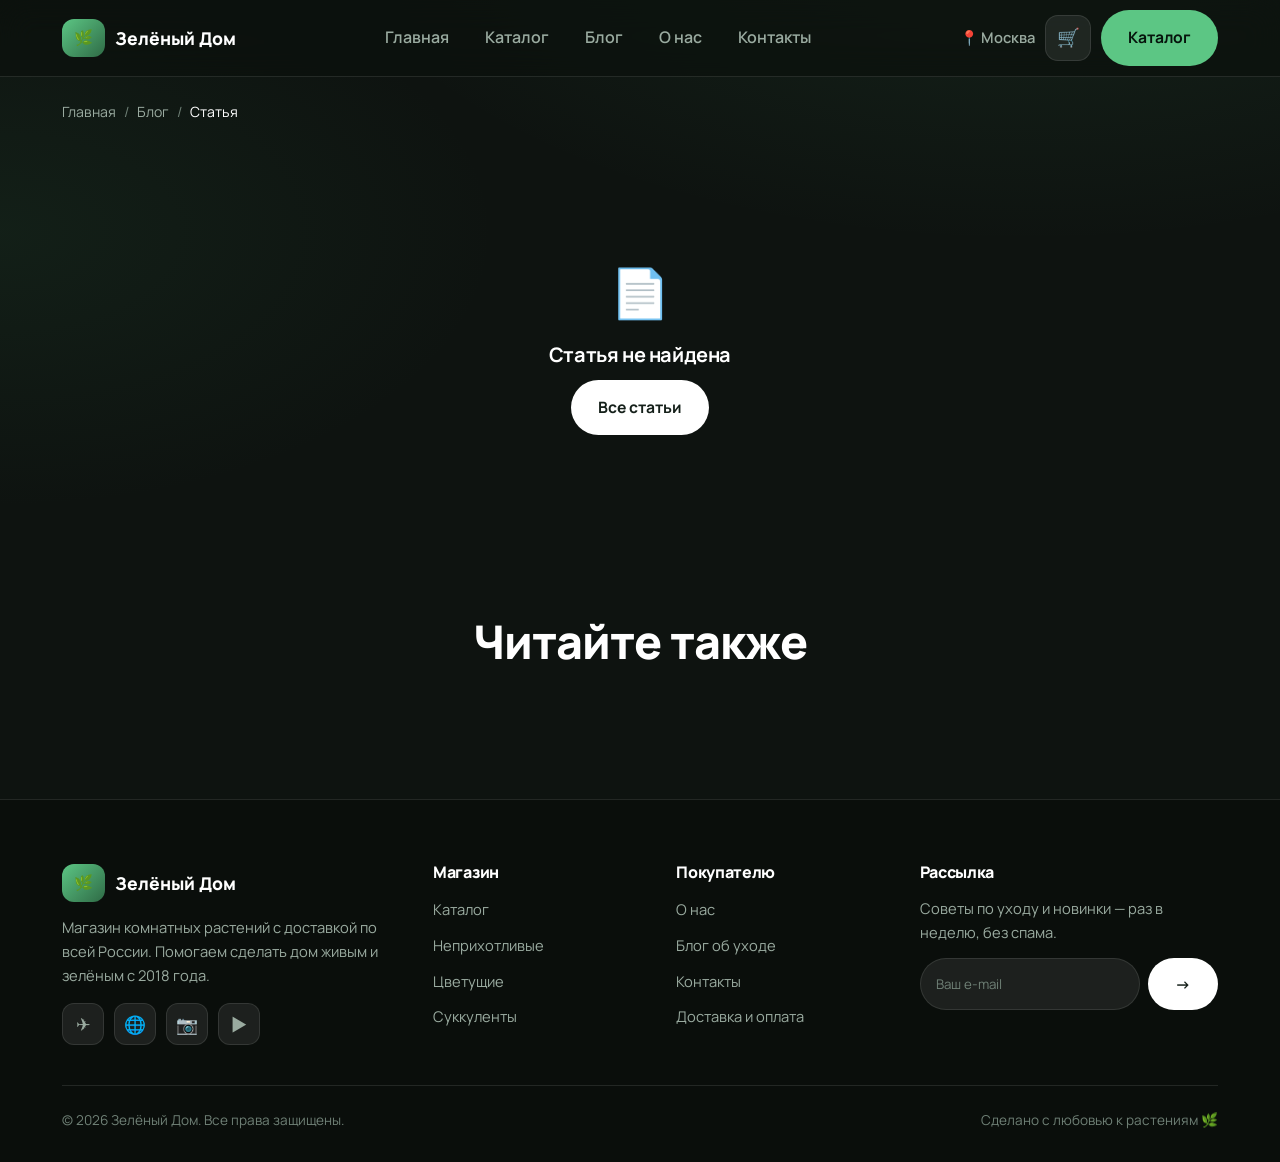
<file: article.html>
<!DOCTYPE html>
<html lang="ru">
<head>
  <meta charset="UTF-8">
  <meta name="viewport" content="width=device-width, initial-scale=1.0">
  <title>Статья — Зелёный Дом</title>
  <link rel="preconnect" href="https://fonts.googleapis.com">
  <link href="https://fonts.googleapis.com/css2?family=Manrope:wght@400;500;600;700;800&family=Inter:wght@400;500;600;700;800&display=swap" rel="stylesheet">
  <link rel="stylesheet" href="assets/css/style.css">
</head>
<body>
  <div id="site-header"></div>

  <div class="container">
    <nav class="breadcrumbs"><a href="index.html">Главная</a> / <a href="blog.html">Блог</a> / <span id="crumb">Статья</span></nav>
  </div>

  <section class="section section--tight">
    <div class="container">
      <div id="postMount" class="post"></div>
    </div>
  </section>

  <section class="section section--tight">
    <div class="container">
      <div class="section-head" style="margin-bottom:28px;"><h2>Читайте также</h2></div>
      <div class="grid" id="moreGrid" style="grid-template-columns:repeat(3,1fr);"></div>
    </div>
  </section>

  <div id="site-footer"></div>

  <script src="assets/js/data.js"></script>
  <script src="assets/js/app.js"></script>
  <script>
    const a = getArticle(qs("id"));
    const mount = document.getElementById("postMount");

    if (!a) {
      mount.innerHTML = `<div class="notice"><div class="notice__emoji">📄</div>
        <h3>Статья не найдена</h3><a href="blog.html" class="btn btn--primary" style="margin-top:14px;">Все статьи</a></div>`;
    } else {
      document.title = `${a.title} — Зелёный Дом`;
      document.getElementById("crumb").textContent = a.title;
      mount.innerHTML = `
        <span class="article-card__tag">${a.tag}</span>
        <h1 style="margin:14px 0 10px;">${a.title}</h1>
        <div class="post__meta"><span>🗓 ${a.date}</span> · <span>⏱ 3 мин чтения</span></div>
        <div class="post__cover">${imgTag(a.cover, a.title)}</div>
        ${a.body.map(p => `<p>${p}</p>`).join("")}
        <div class="cta-band" style="margin-top:36px;">
          <h2>Готовы завести растение?</h2>
          <p>Загляните в каталог — мы подскажем, что подойдёт именно вам.</p>
          <a href="catalog.html" class="btn btn--light btn--lg">В каталог</a>
        </div>`;

      const more = ARTICLES.filter(x => x.id !== a.id);
      document.getElementById("moreGrid").innerHTML = more.map(x => `
        <a href="article.html?id=${x.id}" class="article-card">
          <div class="article-card__media">${imgTag(x.cover, x.title)}</div>
          <div class="article-card__body">
            <span class="article-card__tag">${x.tag}</span>
            <h3>${x.title}</h3>
            <p>${x.excerpt}</p>
            <span class="article-card__more">Читать →</span>
          </div>
        </a>`).join("");
    }
  </script>
</body>
</html>
</file>
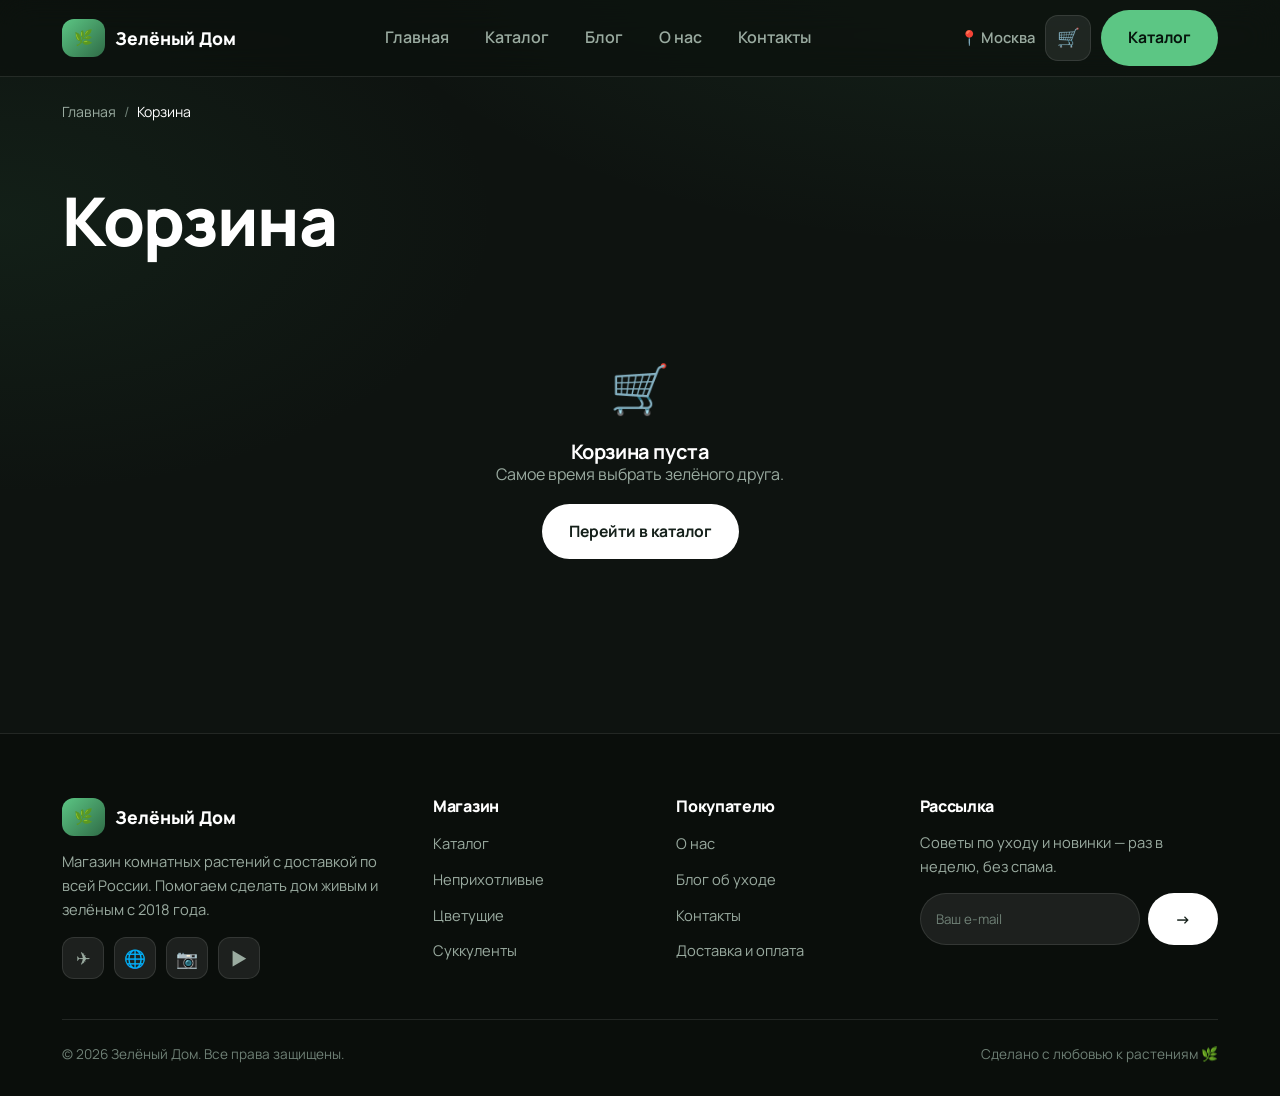
<file: cart.html>
<!DOCTYPE html>
<html lang="ru">
<head>
  <meta charset="UTF-8">
  <meta name="viewport" content="width=device-width, initial-scale=1.0">
  <title>Корзина — Зелёный Дом</title>
  <link rel="preconnect" href="https://fonts.googleapis.com">
  <link href="https://fonts.googleapis.com/css2?family=Manrope:wght@400;500;600;700;800&family=Inter:wght@400;500;600;700;800&display=swap" rel="stylesheet">
  <link rel="stylesheet" href="assets/css/style.css">
</head>
<body>
  <div id="site-header"></div>

  <div class="container">
    <nav class="breadcrumbs">
      <a href="index.html">Главная</a> / <span>Корзина</span>
    </nav>
  </div>

  <section class="section section--tight">
    <div class="container">
      <h1 style="margin-bottom:24px;">Корзина</h1>
      <div id="cartMount"></div>
    </div>
  </section>

  <div id="site-footer"></div>

  <script src="assets/js/data.js"></script>
  <script src="assets/js/app.js"></script>
  <script>
    const FREE_DELIVERY = 3000;
    const DELIVERY_COST = 350;

    function render() {
      const items = cartItems();
      const mount = document.getElementById("cartMount");

      if (items.length === 0) {
        mount.innerHTML = `<div class="notice">
          <div class="notice__emoji">🛒</div>
          <h3>Корзина пуста</h3>
          <p>Самое время выбрать зелёного друга.</p>
          <a href="catalog.html" class="btn btn--primary" style="margin-top:16px;">Перейти в каталог</a>
        </div>`;
        return;
      }

      const subtotal = cartSubtotal();
      const delivery = subtotal >= FREE_DELIVERY ? 0 : DELIVERY_COST;
      const total = subtotal + delivery;

      const rows = items.map(it => `
        <div class="cart-item" data-id="${it.id}">
          <a href="product.html?id=${it.id}"><div class="cart-item__img" style="position:relative;overflow:hidden;border-radius:12px;">${imgTag(it.img, it.name, "cart-item__img")}</div></a>
          <div>
            <div class="cart-item__name"><a href="product.html?id=${it.id}">${it.name}</a></div>
            <div class="cart-item__latin">${it.latin}</div>
            <div class="cart-item__controls">
              <div class="qty qty--sm">
                <button type="button" data-act="minus">−</button>
                <input type="text" value="${it.qty}" readonly>
                <button type="button" data-act="plus">+</button>
              </div>
              <button class="cart-item__remove" data-act="remove">✕ Удалить</button>
            </div>
          </div>
          <div class="cart-item__price">${formatPrice(it.price * it.qty)}</div>
        </div>
      `).join("");

      const deliveryNote = delivery === 0
        ? `<span style="color:var(--green-600);">Бесплатно 🎉</span>`
        : formatPrice(delivery);
      const progress = subtotal < FREE_DELIVERY
        ? `<p style="background:var(--green-50);padding:12px 14px;border-radius:10px;font-size:.88rem;color:var(--green-700);margin-bottom:14px;">
            Добавьте товаров ещё на <b>${formatPrice(FREE_DELIVERY - subtotal)}</b> — и доставка станет бесплатной 🚚</p>`
        : "";

      mount.innerHTML = `
        <div class="cart-layout">
          <div>${rows}
            <a href="catalog.html" class="btn btn--ghost" style="margin-top:8px;">← Продолжить покупки</a>
          </div>
          <aside class="summary">
            <h3>Ваш заказ</h3>
            ${progress}
            <div class="summary__row"><span>Товары (${cartCount()} шт.)</span><span>${formatPrice(subtotal)}</span></div>
            <div class="summary__row"><span>Доставка</span><span>${deliveryNote}</span></div>
            <div class="promo">
              <input type="text" placeholder="Промокод" id="promo">
              <button class="btn btn--ghost" onclick="toast('Промокод не найден 😔')">OK</button>
            </div>
            <div class="summary__row summary__row--total"><span>Итого</span><span>${formatPrice(total)}</span></div>
            <a href="checkout.html" class="btn btn--primary btn--block btn--lg" style="margin-top:16px;">Оформить заказ</a>
          </aside>
        </div>`;

      mount.querySelectorAll(".cart-item").forEach(row => {
        const id = row.dataset.id;
        const cur = getCart()[id];
        row.querySelector('[data-act="plus"]').onclick = () => { setQty(id, cur + 1); render(); };
        row.querySelector('[data-act="minus"]').onclick = () => { setQty(id, cur - 1); render(); };
        row.querySelector('[data-act="remove"]').onclick = () => { removeFromCart(id); render(); };
      });
    }
    render();
  </script>
</body>
</html>
</file>
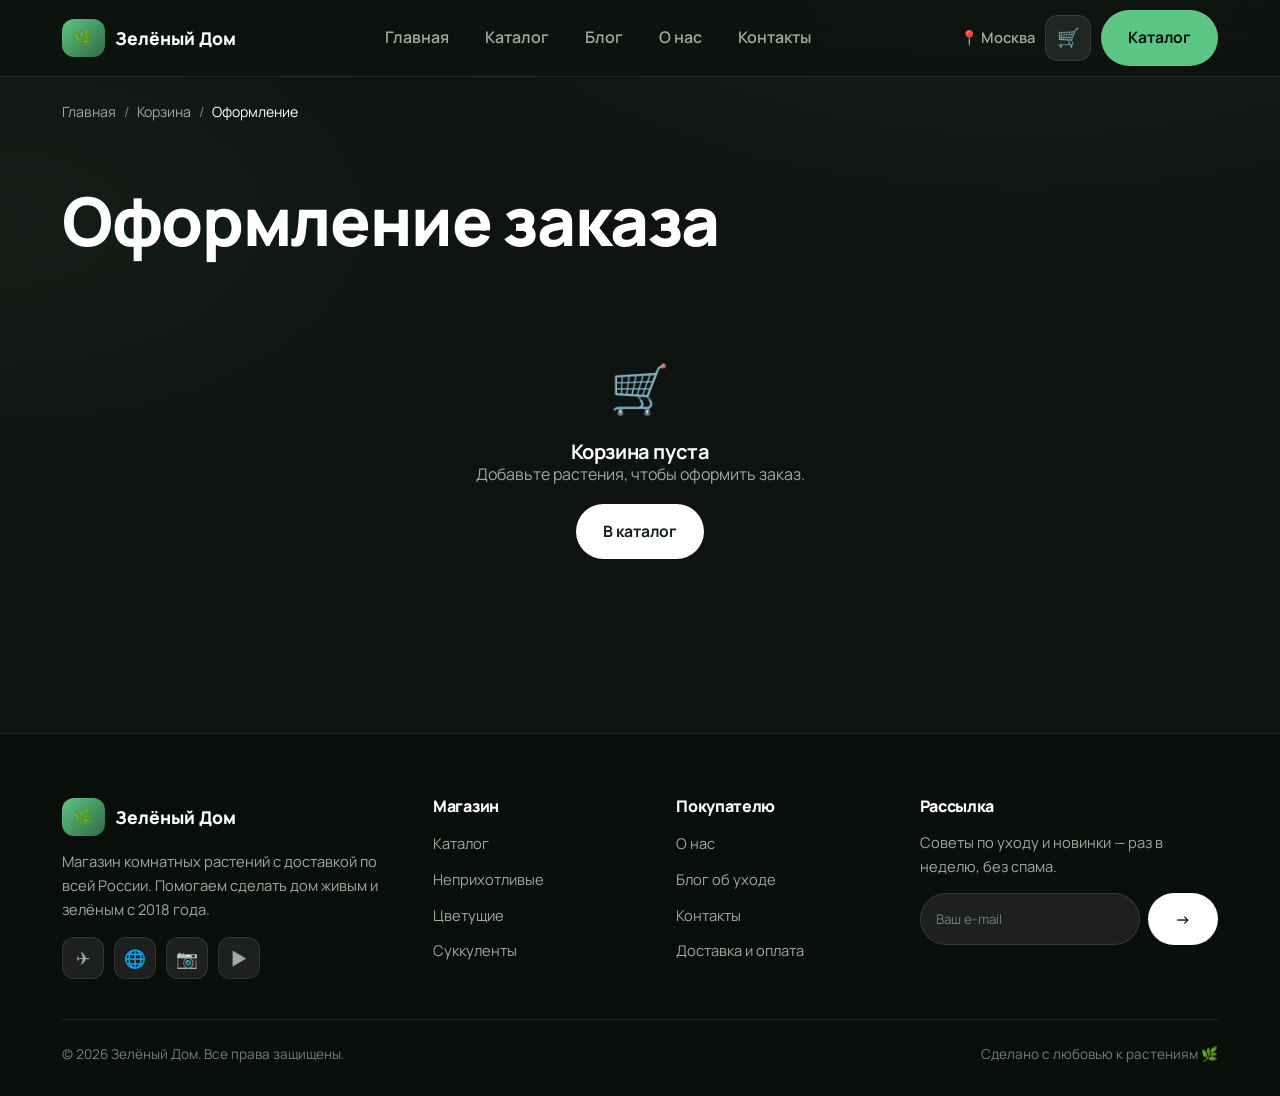
<file: checkout.html>
<!DOCTYPE html>
<html lang="ru">
<head>
  <meta charset="UTF-8">
  <meta name="viewport" content="width=device-width, initial-scale=1.0">
  <title>Оформление заказа — Зелёный Дом</title>
  <link rel="preconnect" href="https://fonts.googleapis.com">
  <link href="https://fonts.googleapis.com/css2?family=Manrope:wght@400;500;600;700;800&family=Inter:wght@400;500;600;700;800&display=swap" rel="stylesheet">
  <link rel="stylesheet" href="assets/css/style.css">
</head>
<body>
  <div id="site-header"></div>

  <div class="container">
    <nav class="breadcrumbs">
      <a href="index.html">Главная</a> / <a href="cart.html">Корзина</a> / <span>Оформление</span>
    </nav>
  </div>

  <section class="section section--tight">
    <div class="container">
      <h1 style="margin-bottom:24px;">Оформление заказа</h1>
      <div id="checkoutMount"></div>
    </div>
  </section>

  <div id="site-footer"></div>

  <script src="assets/js/data.js"></script>
  <script src="assets/js/app.js"></script>
  <script>
    const FREE_DELIVERY = 3000;
    const DELIVERY_COST = 350;

    const items = cartItems();
    const mount = document.getElementById("checkoutMount");

    if (items.length === 0) {
      mount.innerHTML = `<div class="notice"><div class="notice__emoji">🛒</div>
        <h3>Корзина пуста</h3><p>Добавьте растения, чтобы оформить заказ.</p>
        <a href="catalog.html" class="btn btn--primary" style="margin-top:16px;">В каталог</a></div>`;
    } else {
      const subtotal = cartSubtotal();
      const delivery = subtotal >= FREE_DELIVERY ? 0 : DELIVERY_COST;
      const total = subtotal + delivery;

      mount.innerHTML = `
      <form class="cart-layout" id="orderForm" novalidate>
        <div>
          <h3 style="margin-bottom:16px;">1. Контактные данные</h3>
          <div class="form-row">
            <div class="field">
              <label>Имя и фамилия *</label>
              <input type="text" name="name" placeholder="Анна Иванова">
              <div class="field__err">Укажите имя</div>
            </div>
            <div class="field">
              <label>Телефон *</label>
              <input type="tel" name="phone" placeholder="+7 900 000-00-00">
              <div class="field__err">Укажите корректный телефон</div>
            </div>
          </div>
          <div class="field">
            <label>E-mail *</label>
            <input type="email" name="email" placeholder="anna@example.com">
            <div class="field__err">Укажите корректный e-mail</div>
          </div>

          <h3 style="margin:26px 0 16px;">2. Доставка</h3>
          <label class="radio-card">
            <input type="radio" name="delivery" value="courier" checked>
            <div><b>Курьером по городу</b><span>Завтра, с 10:00 до 22:00 · ${formatPrice(DELIVERY_COST)} (бесплатно от ${formatPrice(FREE_DELIVERY)})</span></div>
          </label>
          <label class="radio-card">
            <input type="radio" name="delivery" value="pickup">
            <div><b>Самовывоз из оранжереи</b><span>ул. Цветочная, 12 · сегодня · бесплатно</span></div>
          </label>
          <label class="radio-card">
            <input type="radio" name="delivery" value="post">
            <div><b>Почтой по России</b><span>3–7 дней · рассчитывается по тарифу</span></div>
          </label>

          <div class="field" id="addressField">
            <label>Адрес доставки *</label>
            <input type="text" name="address" placeholder="Город, улица, дом, квартира">
            <div class="field__err">Укажите адрес доставки</div>
          </div>

          <h3 style="margin:26px 0 16px;">3. Оплата</h3>
          <label class="radio-card">
            <input type="radio" name="pay" value="card" checked>
            <div><b>Картой онлайн</b><span>Безопасная оплата при оформлении</span></div>
          </label>
          <label class="radio-card">
            <input type="radio" name="pay" value="cash">
            <div><b>При получении</b><span>Наличными или картой курьеру</span></div>
          </label>

          <div class="field" style="margin-top:20px;">
            <label>Комментарий к заказу</label>
            <textarea name="comment" placeholder="Например: позвонить за час до доставки"></textarea>
          </div>
        </div>

        <aside class="summary">
          <h3>Ваш заказ</h3>
          <div style="max-height:230px; overflow:auto; margin-bottom:12px;">
            ${items.map(it => `<div class="summary__row"><span>${it.name} × ${it.qty}</span><span>${formatPrice(it.price * it.qty)}</span></div>`).join("")}
          </div>
          <div class="summary__row"><span>Доставка</span><span>${delivery === 0 ? "Бесплатно" : formatPrice(delivery)}</span></div>
          <div class="summary__row summary__row--total"><span>Итого</span><span>${formatPrice(total)}</span></div>
          <button type="submit" class="btn btn--primary btn--block btn--lg" style="margin-top:16px;">Подтвердить заказ</button>
          <p style="font-size:.8rem;color:var(--muted);margin-top:12px;text-align:center;">Нажимая кнопку, вы соглашаетесь с условиями обработки данных.</p>
        </aside>
      </form>`;

      const form = document.getElementById("orderForm");

      // Адрес скрывается при самовывозе
      form.querySelectorAll('[name="delivery"]').forEach(r => {
        r.onchange = () => {
          document.getElementById("addressField").style.display =
            form.delivery.value === "pickup" ? "none" : "block";
        };
      });

      function setError(name, on) {
        const input = form.querySelector(`[name="${name}"]`);
        if (input) input.closest(".field").classList.toggle("field--error", on);
      }

      form.onsubmit = e => {
        e.preventDefault();
        let ok = true;
        const v = n => form.querySelector(`[name="${n}"]`).value.trim();

        if (v("name").length < 2) { setError("name", true); ok = false; } else setError("name", false);
        if (!/^[\d\s+()-]{10,}$/.test(v("phone"))) { setError("phone", true); ok = false; } else setError("phone", false);
        if (!/^[^@\s]+@[^@\s]+\.[^@\s]+$/.test(v("email"))) { setError("email", true); ok = false; } else setError("email", false);

        const needsAddress = form.delivery.value !== "pickup";
        if (needsAddress && v("address").length < 5) { setError("address", true); ok = false; } else setError("address", false);

        if (!ok) { toast("Проверьте поля формы ✋"); return; }

        // Успех
        const orderNo = Math.floor(100000 + Math.random() * 900000);
        localStorage.removeItem("greenhouse_cart_v1");
        updateCartCount();
        document.getElementById("checkoutMount").innerHTML = `
          <div class="notice" style="background:var(--green-50);border-radius:24px;">
            <div class="notice__emoji">🎉</div>
            <h2>Заказ №${orderNo} оформлен!</h2>
            <p style="max-width:440px;margin:10px auto 0;">Спасибо, ${v("name").split(" ")[0]}! Мы отправили подтверждение на ${v("email")} и скоро свяжемся с вами по телефону для уточнения деталей доставки.</p>
            <div style="display:flex;gap:12px;justify-content:center;margin-top:24px;flex-wrap:wrap;">
              <a href="catalog.html" class="btn btn--primary">Продолжить покупки</a>
              <a href="index.html" class="btn btn--ghost">На главную</a>
            </div>
          </div>`;
        window.scrollTo({ top: 0, behavior: "smooth" });
      };
    }
  </script>
</body>
</html>
</file>
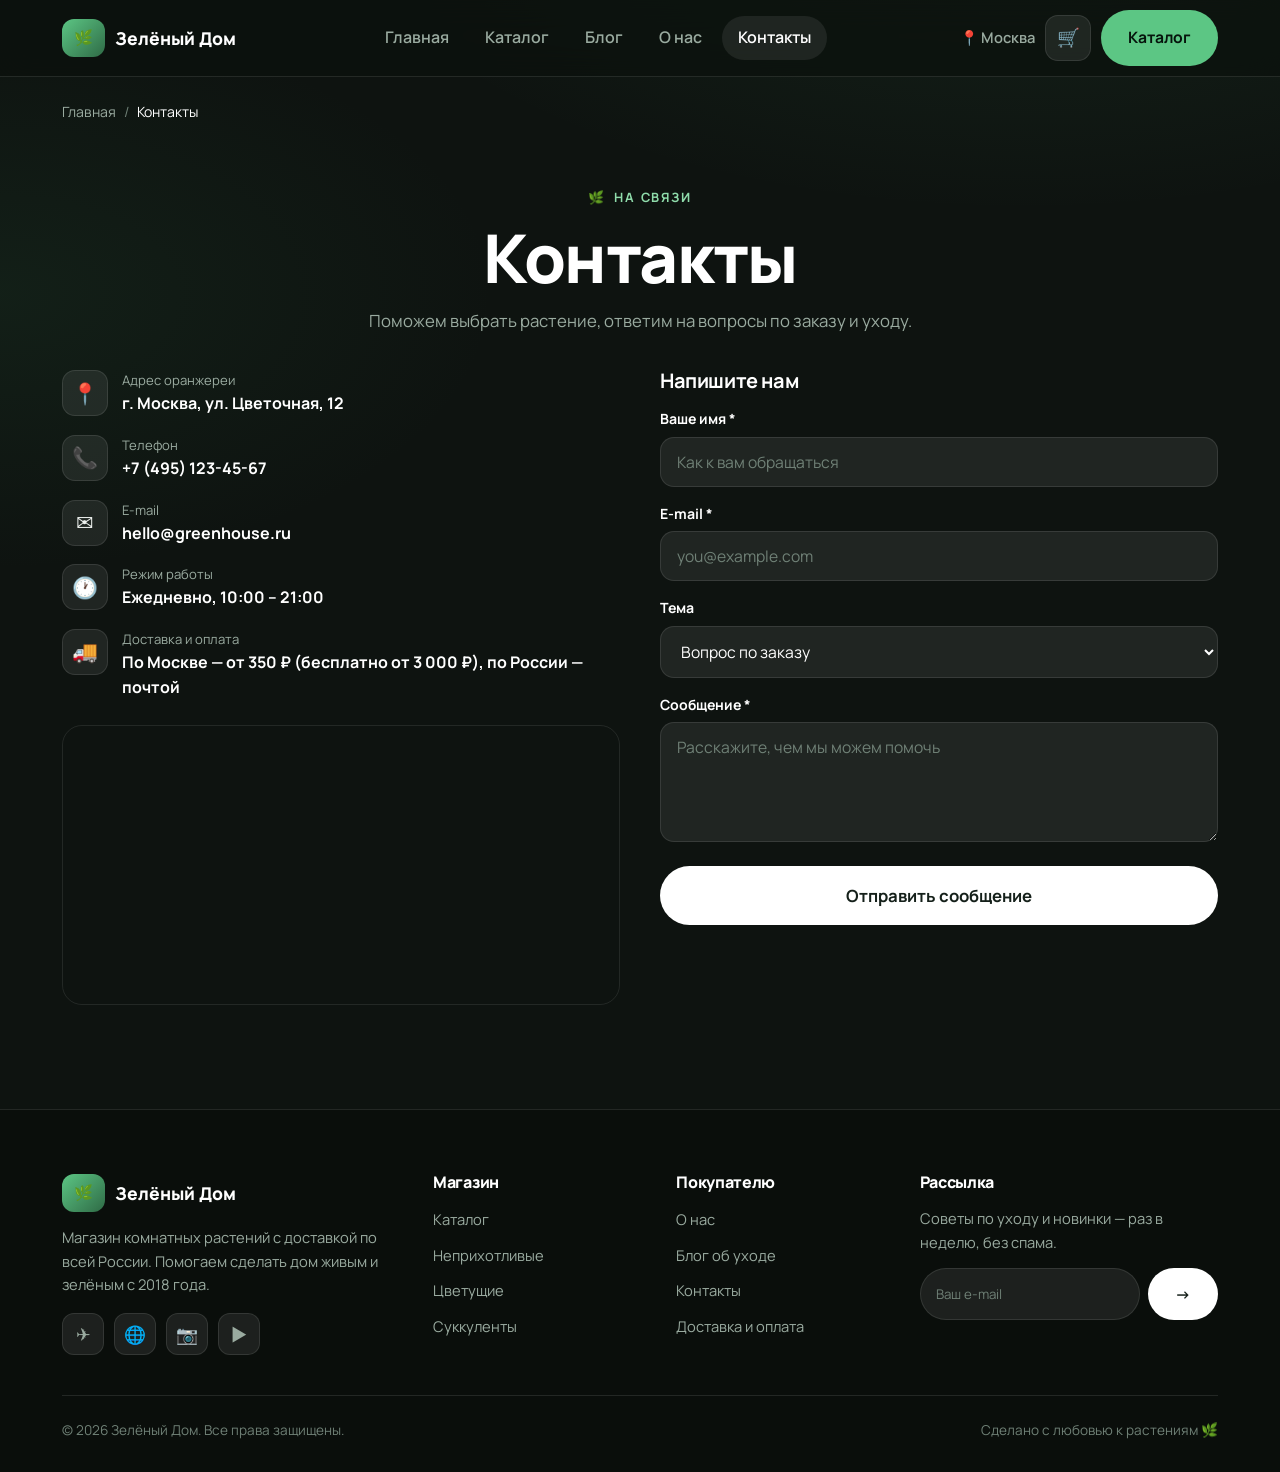
<file: contacts.html>
<!DOCTYPE html>
<html lang="ru">
<head>
  <meta charset="UTF-8">
  <meta name="viewport" content="width=device-width, initial-scale=1.0">
  <title>Контакты — Зелёный Дом</title>
  <meta name="description" content="Контакты магазина Зелёный Дом: адрес оранжереи, телефон, режим работы, форма обратной связи.">
  <link rel="preconnect" href="https://fonts.googleapis.com">
  <link href="https://fonts.googleapis.com/css2?family=Manrope:wght@400;500;600;700;800&family=Inter:wght@400;500;600;700;800&display=swap" rel="stylesheet">
  <link rel="stylesheet" href="assets/css/style.css">
</head>
<body>
  <div id="site-header"></div>

  <div class="container">
    <nav class="breadcrumbs"><a href="index.html">Главная</a> / <span>Контакты</span></nav>
  </div>

  <section class="section section--tight">
    <div class="container">
      <div class="section-head" style="margin-bottom:36px;">
        <span class="eyebrow">На связи</span>
        <h1>Контакты</h1>
        <p>Поможем выбрать растение, ответим на вопросы по заказу и уходу.</p>
      </div>

      <div class="contacts-layout">
        <!-- Левая колонка: контакты -->
        <div>
          <ul class="contact-list">
            <li><div class="ci">📍</div><div><span>Адрес оранжереи</span><b>г. Москва, ул. Цветочная, 12</b></div></li>
            <li><div class="ci">📞</div><div><span>Телефон</span><b><a href="tel:+74951234567">+7 (495) 123-45-67</a></b></div></li>
            <li><div class="ci">✉️</div><div><span>E-mail</span><b><a href="mailto:hello@greenhouse.ru">hello@greenhouse.ru</a></b></div></li>
            <li id="delivery"><div class="ci">🕐</div><div><span>Режим работы</span><b>Ежедневно, 10:00 – 21:00</b></div></li>
            <li><div class="ci">🚚</div><div><span>Доставка и оплата</span><b>По Москве — от 350 ₽ (бесплатно от 3 000 ₽), по России — почтой</b></div></li>
          </ul>
          <div class="map-embed">
            <iframe src="https://www.openstreetmap.org/export/embed.html?bbox=37.60%2C55.74%2C37.64%2C55.76&layer=mapnik" title="Карта" loading="lazy"></iframe>
          </div>
        </div>

        <!-- Правая колонка: форма -->
        <div>
          <h3 style="margin-bottom:16px;">Напишите нам</h3>
          <form id="contactForm" novalidate>
            <div class="field">
              <label>Ваше имя *</label>
              <input type="text" name="name" placeholder="Как к вам обращаться">
              <div class="field__err">Укажите имя</div>
            </div>
            <div class="field">
              <label>E-mail *</label>
              <input type="email" name="email" placeholder="you@example.com">
              <div class="field__err">Укажите корректный e-mail</div>
            </div>
            <div class="field">
              <label>Тема</label>
              <select name="topic">
                <option>Вопрос по заказу</option>
                <option>Подбор растения</option>
                <option>Уход за растением</option>
                <option>Сотрудничество</option>
                <option>Другое</option>
              </select>
            </div>
            <div class="field">
              <label>Сообщение *</label>
              <textarea name="message" placeholder="Расскажите, чем мы можем помочь"></textarea>
              <div class="field__err">Напишите сообщение</div>
            </div>
            <button type="submit" class="btn btn--primary btn--lg btn--block">Отправить сообщение</button>
          </form>
          <div id="formDone"></div>
        </div>
      </div>
    </div>
  </section>

  <div id="site-footer"></div>

  <script src="assets/js/data.js"></script>
  <script src="assets/js/app.js"></script>
  <script>
    const form = document.getElementById("contactForm");
    function setError(name, on) {
      form.querySelector(`[name="${name}"]`).closest(".field").classList.toggle("field--error", on);
    }
    form.onsubmit = e => {
      e.preventDefault();
      let ok = true;
      const v = n => form.querySelector(`[name="${n}"]`).value.trim();
      if (v("name").length < 2) { setError("name", true); ok = false; } else setError("name", false);
      if (!/^[^@\s]+@[^@\s]+\.[^@\s]+$/.test(v("email"))) { setError("email", true); ok = false; } else setError("email", false);
      if (v("message").length < 5) { setError("message", true); ok = false; } else setError("message", false);
      if (!ok) { toast("Проверьте поля формы ✋"); return; }

      const name = v("name").split(" ")[0];
      form.style.display = "none";
      document.getElementById("formDone").innerHTML = `
        <div class="notice" style="background:var(--green-50);border-radius:20px;">
          <div class="notice__emoji">✅</div>
          <h3>Сообщение отправлено!</h3>
          <p>Спасибо, ${name}! Мы ответим вам в течение рабочего дня.</p>
        </div>`;
      toast("Сообщение отправлено 🌿");
    };
  </script>
</body>
</html>
</file>
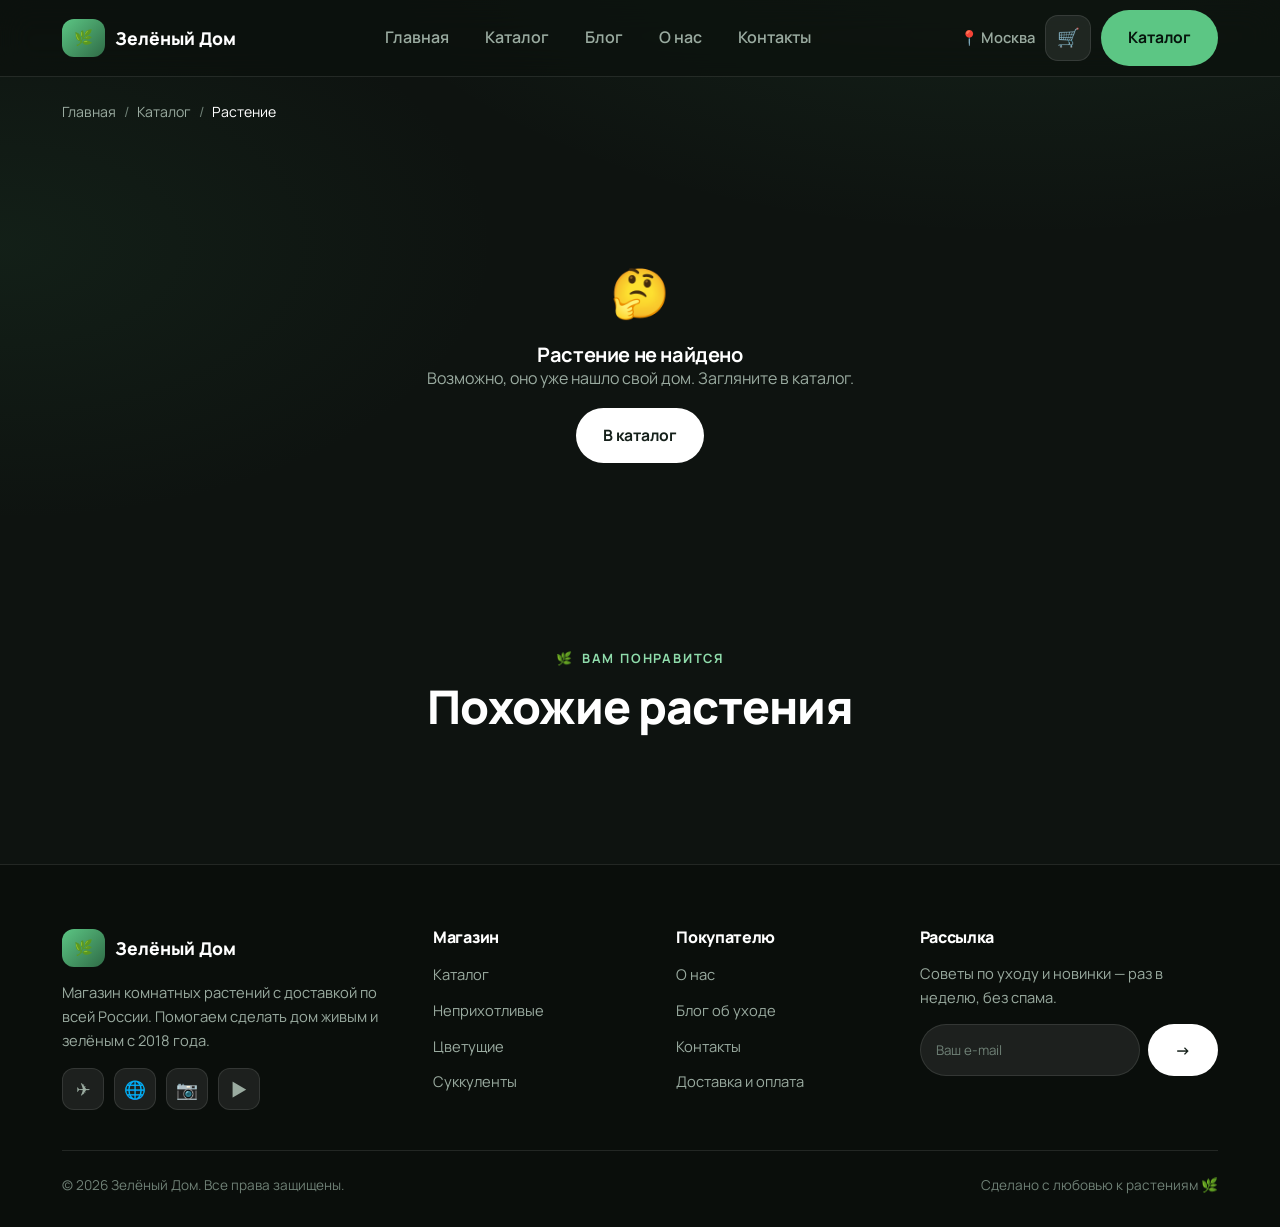
<file: product.html>
<!DOCTYPE html>
<html lang="ru">
<head>
  <meta charset="UTF-8">
  <meta name="viewport" content="width=device-width, initial-scale=1.0">
  <title>Растение — Зелёный Дом</title>
  <link rel="preconnect" href="https://fonts.googleapis.com">
  <link href="https://fonts.googleapis.com/css2?family=Manrope:wght@400;500;600;700;800&family=Inter:wght@400;500;600;700;800&display=swap" rel="stylesheet">
  <link rel="stylesheet" href="assets/css/style.css">
</head>
<body>
  <div id="site-header"></div>

  <div class="container">
    <nav class="breadcrumbs" id="crumbs">
      <a href="index.html">Главная</a> / <a href="catalog.html">Каталог</a> / <span id="crumbName">Растение</span>
    </nav>
  </div>

  <section class="section section--tight">
    <div class="container">
      <div id="productMount"></div>
    </div>
  </section>

  <!-- Похожие -->
  <section class="section section--tight">
    <div class="container">
      <div class="section-head" style="margin-bottom:28px;">
        <span class="eyebrow">Вам понравится</span>
        <h2>Похожие растения</h2>
      </div>
      <div class="grid" id="relatedGrid"></div>
    </div>
  </section>

  <div id="site-footer"></div>

  <script src="assets/js/data.js"></script>
  <script src="assets/js/app.js"></script>
  <script>
    const id = qs("id");
    const p = getPlant(id);
    const mount = document.getElementById("productMount");

    if (!p) {
      mount.innerHTML = `<div class="notice"><div class="notice__emoji">🤔</div>
        <h3>Растение не найдено</h3>
        <p>Возможно, оно уже нашло свой дом. Загляните в каталог.</p>
        <a href="catalog.html" class="btn btn--primary" style="margin-top:16px;">В каталог</a></div>`;
    } else {
      document.title = `${p.name} — Зелёный Дом`;
      document.getElementById("crumbName").textContent = p.name;

      const oldPrice = p.oldPrice ? `<s>${formatPrice(p.oldPrice)}</s>` : "";
      const badge = p.badge ? `<span class="card__badge" style="position:static;display:inline-block;margin-bottom:10px;">${p.badge}</span>` : "";
      const petTag = p.pet
        ? `<span class="tag">🐾 Безопасно для питомцев</span>`
        : `<span class="tag">⚠️ Беречь от питомцев</span>`;

      mount.innerHTML = `
      <div class="product">
        <div class="product__media">${imgTag(p.img, p.name)}</div>
        <div class="product__info">
          ${badge}
          <h1>${p.name}</h1>
          <div class="product__latin">${p.latin}</div>
          <div class="product__price"><b>${formatPrice(p.price)}</b> ${oldPrice}</div>
          <p class="product__desc">${p.desc}</p>

          <div class="specs">
            <div class="spec"><span>Освещение</span><b>☀️ ${p.light}</b></div>
            <div class="spec"><span>Полив</span><b>💧 ${p.water}</b></div>
            <div class="spec"><span>Высота</span><b>📏 ${p.height}</b></div>
            <div class="spec"><span>Категория</span><b>🌿 ${p.category.map(c => CATEGORIES.find(x=>x.id===c)?.name).filter(Boolean)[0]}</b></div>
          </div>

          <div class="product__buy">
            <div class="qty">
              <button type="button" id="qMinus">−</button>
              <input type="text" id="qVal" value="1" readonly>
              <button type="button" id="qPlus">+</button>
            </div>
            <button class="btn btn--primary btn--lg" id="addBtn">В корзину · <span id="liveTotal">${formatPrice(p.price)}</span></button>
          </div>
          <div class="product__tags">
            ${petTag}
            <span class="tag">🚚 Доставка 1–3 дня</span>
            <span class="tag">💚 Гарантия 14 дней</span>
          </div>
        </div>
      </div>`;

      let qty = 1;
      const qVal = document.getElementById("qVal");
      const liveTotal = document.getElementById("liveTotal");
      const sync = () => { qVal.value = qty; liveTotal.textContent = formatPrice(p.price * qty); };
      document.getElementById("qMinus").onclick = () => { if (qty > 1) { qty--; sync(); } };
      document.getElementById("qPlus").onclick = () => { if (qty < 99) { qty++; sync(); } };
      document.getElementById("addBtn").onclick = () => addToCart(p.id, qty);

      // Похожие — из тех же категорий
      const related = PLANTS.filter(x =>
        x.id !== p.id && x.category.some(c => p.category.includes(c))
      ).slice(0, 4);
      const relList = related.length ? related : PLANTS.filter(x => x.id !== p.id).slice(0, 4);
      document.getElementById("relatedGrid").innerHTML = relList.map(plantCard).join("");
    }
  </script>
</body>
</html>
</file>
<file: assets/css/style.css>
/* ============================================================
   Зелёный Дом — тёмная премиум-тема (озеленение)
   Тёмно-зелёный фон, стеклянные карточки, белый шрифт, зелёные акценты
   ============================================================ */

:root {
  --bg:        #0e1310;
  --bg-2:      #0a0e0b;
  --surface:   rgba(255, 255, 255, 0.045);
  --surface-2: rgba(255, 255, 255, 0.08);
  --surface-3: rgba(255, 255, 255, 0.12);
  --border:    rgba(255, 255, 255, 0.10);
  --border-2:  rgba(255, 255, 255, 0.18);

  --text:   #eef2ef;
  --muted:  #9aaba0;
  --faint:  #6f8076;

  --green:      #5cc684;
  --green-soft: #8fdcab;
  --green-deep: #2f6b46;
  --green-glow: rgba(92, 198, 132, 0.25);

  --white: #ffffff;
  --gold:  #cbb079;
  --danger:#ff6b61;

  --radius:    20px;
  --radius-lg: 28px;
  --radius-sm: 14px;
  --shadow:    0 18px 50px rgba(0, 0, 0, 0.45);
  --shadow-sm: 0 10px 30px rgba(0, 0, 0, 0.35);
  --container: 1200px;
  --font: "Manrope", "Inter", "Segoe UI", system-ui, -apple-system, sans-serif;
}

* { box-sizing: border-box; margin: 0; padding: 0; }
html { scroll-behavior: smooth; }

body {
  font-family: var(--font);
  color: var(--text);
  background:
    radial-gradient(1200px 600px at 80% -10%, rgba(92,198,132,0.10), transparent 60%),
    radial-gradient(900px 500px at 0% 20%, rgba(47,107,70,0.14), transparent 55%),
    var(--bg);
  line-height: 1.6;
  -webkit-font-smoothing: antialiased;
}

img { max-width: 100%; display: block; }
a { color: inherit; text-decoration: none; }

h1, h2, h3, h4 { line-height: 1.08; color: #fff; font-weight: 800; letter-spacing: -0.02em; }
h1 { font-size: clamp(2.4rem, 5.5vw, 4.2rem); }
h2 { font-size: clamp(1.8rem, 4vw, 2.9rem); }
h3 { font-size: 1.25rem; font-weight: 700; }

.container { width: 100%; max-width: var(--container); margin: 0 auto; padding: 0 22px; }
.section { padding: 84px 0; }
.section--tight { padding: 56px 0; }

.section-head { max-width: 720px; margin: 0 auto 48px; text-align: center; }
.section-head p { color: var(--muted); margin-top: 14px; font-size: 1.05rem; }

.eyebrow {
  display: inline-flex; align-items: center; gap: 8px;
  font-size: .8rem; letter-spacing: .14em; text-transform: uppercase;
  color: var(--green-soft); font-weight: 700; margin-bottom: 14px;
}
.eyebrow::before { content: "🌿"; }

/* ---------- Buttons ---------- */
.btn {
  display: inline-flex; align-items: center; justify-content: center; gap: 10px;
  padding: 14px 26px; border-radius: 999px; font-weight: 700; font-size: .98rem;
  border: 1.5px solid transparent; cursor: pointer; font-family: inherit;
  transition: transform .15s ease, box-shadow .25s ease, background .25s ease, color .2s, border-color .2s;
}
.btn:active { transform: translateY(1px); }
.btn--primary { background: #fff; color: #15201a; }
.btn--primary:hover { box-shadow: 0 12px 30px rgba(255,255,255,.18); transform: translateY(-2px); }
.btn--green { background: var(--green); color: #06140c; }
.btn--green:hover { background: var(--green-soft); box-shadow: 0 12px 30px var(--green-glow); transform: translateY(-2px); }
.btn--ghost { background: var(--surface-2); color: #fff; border-color: var(--border-2); backdrop-filter: blur(8px); }
.btn--ghost:hover { background: var(--surface-3); }
.btn--light { background: #fff; color: #15201a; }
.btn--light:hover { box-shadow: var(--shadow-sm); transform: translateY(-2px); }
.btn--block { width: 100%; }
.btn--lg { padding: 17px 34px; font-size: 1.05rem; }
.btn[disabled] { opacity: .5; cursor: not-allowed; }
.btn .arrow { display: inline-grid; place-items: center; width: 24px; height: 24px; border-radius: 50%; background: rgba(0,0,0,.12); font-size: .85rem; }

/* ---------- Header ---------- */
.header {
  position: sticky; top: 0; z-index: 100;
  background: rgba(12, 17, 13, 0.72);
  backdrop-filter: blur(16px);
  border-bottom: 1px solid var(--border);
}
.header__inner { display: flex; align-items: center; justify-content: space-between; height: 76px; gap: 20px; }
.logo { display: inline-flex; align-items: center; gap: 10px; font-weight: 800; font-size: 1.1rem; color: #fff; }
.logo__mark {
  display: inline-grid; place-items: center; padding: 7px 12px; border-radius: 12px;
  background: linear-gradient(135deg, var(--green), var(--green-deep)); font-size: .95rem; color: #06140c; font-weight: 800;
}
.nav { display: flex; gap: 4px; }
.nav a { padding: 9px 16px; border-radius: 999px; font-weight: 600; color: var(--muted); transition: background .2s, color .2s; }
.nav a:hover { background: var(--surface-2); color: #fff; }
.nav a.is-active { background: var(--surface-2); color: #fff; }

.header__actions { display: flex; align-items: center; gap: 10px; }
.header__city { color: var(--muted); font-weight: 600; font-size: .92rem; display: inline-flex; align-items: center; gap: 6px; }
.icon-btn {
  position: relative; width: 46px; height: 46px; display: grid; place-items: center;
  border-radius: 13px; background: var(--surface-2); border: 1px solid var(--border); font-size: 1.15rem;
  transition: background .2s, border-color .2s;
}
.icon-btn:hover { background: var(--surface-3); border-color: var(--border-2); }
.cart-count {
  position: absolute; top: -5px; right: -5px; min-width: 20px; height: 20px; padding: 0 5px;
  border-radius: 999px; background: var(--green); color: #06140c; font-size: .72rem; font-weight: 800;
  display: grid; place-items: center;
}
.cart-count[data-count="0"] { display: none; }
.burger { display: none; width: 46px; height: 46px; border-radius: 13px; background: var(--surface-2); border: 1px solid var(--border); cursor: pointer; font-size: 1.3rem; color: #fff; }

/* ---------- Hero ---------- */
.hero { position: relative; overflow: hidden; border-bottom: 1px solid var(--border); }
.hero__bg { position: absolute; inset: 0; z-index: 0; }
.hero__bg img { width: 100%; height: 100%; object-fit: cover; opacity: .55; }
.hero__bg::after {
  content: ""; position: absolute; inset: 0;
  background: linear-gradient(90deg, rgba(10,14,11,.96) 0%, rgba(10,14,11,.78) 40%, rgba(10,14,11,.55) 100%),
              linear-gradient(0deg, var(--bg) 2%, transparent 40%);
}
.hero--plain .hero__bg { background: radial-gradient(700px 400px at 75% 10%, rgba(92,198,132,.16), transparent 60%); }
.hero__inner { position: relative; z-index: 1; display: grid; grid-template-columns: 1.15fr .85fr; align-items: center; gap: 44px; padding: 92px 0; }
.hero__text h1 { margin-bottom: 20px; }
.hero__text p { font-size: 1.14rem; color: #cdd8d0; max-width: 440px; margin-bottom: 30px; }
.hero__cta { display: flex; gap: 12px; flex-wrap: wrap; }
.hero__stats { display: flex; gap: 34px; margin-top: 44px; }
.hero__stats b { display: block; font-size: 1.8rem; color: #fff; font-weight: 800; }
.hero__stats span { color: var(--muted); font-size: .9rem; }

/* hero card (top-right plant) */
.hero__card {
  background: var(--surface); border: 1px solid var(--border); border-radius: var(--radius-lg);
  padding: 16px; backdrop-filter: blur(10px); box-shadow: var(--shadow);
}
.hero__card-media {
  position: relative; aspect-ratio: 4/3.4; border-radius: 20px; overflow: hidden;
  background: linear-gradient(135deg, #16241b, #0c130e); margin-bottom: 14px;
}
.hero__card-media img { width: 100%; height: 100%; object-fit: cover; }
.hero__card .btn { width: 100%; }

/* ---------- Showcase (офис + статы) ---------- */
.showcase-head { display: grid; grid-template-columns: 1.1fr 1fr; gap: 30px; align-items: end; margin-bottom: 30px; }
.showcase-head p { color: var(--muted); font-size: 1.02rem; }
.showcase { display: grid; grid-template-columns: 1.5fr 1fr; gap: 22px; align-items: stretch; }
.showcase__media {
  position: relative; border-radius: var(--radius-lg); overflow: hidden; min-height: 340px;
  background: linear-gradient(135deg, #16241b, #0c130e); border: 1px solid var(--border);
}
.showcase__media img { width: 100%; height: 100%; object-fit: cover; position: absolute; inset: 0; }
.showcase__play {
  position: absolute; top: 50%; left: 50%; transform: translate(-50%,-50%);
  width: 70px; height: 70px; border-radius: 50%; background: rgba(255,255,255,.9); color: #15201a;
  display: grid; place-items: center; font-size: 1.4rem; border: none; cursor: pointer; transition: transform .2s;
}
.showcase__play:hover { transform: translate(-50%,-50%) scale(1.08); }
.stat-stack { display: grid; gap: 18px; grid-template-rows: repeat(3, 1fr); }
.stat-card {
  background: var(--surface); border: 1px solid var(--border); border-radius: var(--radius);
  padding: 24px 26px; display: flex; align-items: baseline; gap: 14px; backdrop-filter: blur(8px);
}
.stat-card b { font-size: 2.4rem; font-weight: 800; color: #fff; line-height: 1; }
.stat-card span { color: var(--muted); font-size: .95rem; }

/* ---------- Reasons (4 причины) ---------- */
.reasons { display: grid; grid-template-columns: repeat(4, 1fr); gap: 20px; }
.reason {
  background: var(--surface); border: 1px solid var(--border); border-radius: var(--radius);
  padding: 28px 24px; transition: transform .2s, border-color .2s, background .2s;
}
.reason:hover { transform: translateY(-5px); border-color: var(--border-2); background: var(--surface-2); }
.reason__num {
  font-size: 3rem; font-weight: 800; line-height: 1;
  background: linear-gradient(180deg, var(--green-soft), var(--green-deep));
  -webkit-background-clip: text; background-clip: text; color: transparent; margin-bottom: 16px;
}
.reason h3 { margin-bottom: 10px; }
.reason p { color: var(--muted); font-size: .92rem; }

/* ---------- Features (общие) ---------- */
.features { display: grid; grid-template-columns: repeat(4, 1fr); gap: 18px; }
.feature {
  background: var(--surface); border: 1px solid var(--border); border-radius: var(--radius);
  padding: 26px; text-align: left; transition: transform .2s, border-color .2s;
}
.feature:hover { transform: translateY(-4px); border-color: var(--border-2); }
.feature__icon { font-size: 1.7rem; margin-bottom: 12px; }
.feature h3 { margin-bottom: 8px; }
.feature p { color: var(--muted); font-size: .9rem; }

/* ---------- Chips ---------- */
.chips { display: flex; flex-wrap: wrap; gap: 10px; justify-content: center; }
.chip {
  padding: 10px 20px; border-radius: 999px; border: 1.5px solid var(--border);
  background: var(--surface-2); color: var(--muted); font-weight: 600; font-size: .92rem; cursor: pointer;
  transition: all .18s ease;
}
.chip:hover { border-color: var(--border-2); color: #fff; }
.chip.is-active { background: var(--green); color: #06140c; border-color: var(--green); }

/* ---------- Cards (товары) ---------- */
.grid { display: grid; grid-template-columns: repeat(4, 1fr); gap: 22px; }
.card {
  position: relative; background: var(--surface); border: 1px solid var(--border); border-radius: var(--radius);
  overflow: hidden; display: flex; flex-direction: column; transition: transform .2s, border-color .2s, box-shadow .2s;
}
.card:hover { transform: translateY(-6px); border-color: var(--border-2); box-shadow: var(--shadow); }
.card__media { position: relative; aspect-ratio: 1/1; background: linear-gradient(135deg, #16241b, #0c130e); overflow: hidden; }
.card__media img { width: 100%; height: 100%; object-fit: cover; transition: transform .4s ease; }
.card:hover .card__media img { transform: scale(1.06); }
.card__badge {
  position: absolute; top: 12px; left: 12px; padding: 6px 13px; border-radius: 999px;
  background: var(--green); color: #06140c; font-size: .72rem; font-weight: 800; letter-spacing: .02em;
}
.card__badge--sale { background: var(--gold); }
.card__fav {
  position: absolute; top: 10px; right: 10px; width: 38px; height: 38px; border-radius: 50%;
  background: rgba(10,14,11,.6); color: #fff; display: grid; place-items: center; font-size: 1rem;
  border: 1px solid var(--border); cursor: pointer; backdrop-filter: blur(6px); transition: transform .15s, background .2s;
}
.card__fav:hover { transform: scale(1.1); background: rgba(10,14,11,.85); }
.card__body { padding: 18px; display: flex; flex-direction: column; flex: 1; gap: 6px; }
.card__latin { font-size: .8rem; color: var(--faint); font-style: italic; }
.card__title { font-size: 1.06rem; color: #fff; font-weight: 700; }
.card__title a:hover { color: var(--green-soft); }
.card__short { font-size: .88rem; color: var(--muted); flex: 1; }
.card__meta { display: flex; gap: 12px; font-size: .8rem; color: var(--muted); margin-top: 4px; }
.card__foot { display: flex; align-items: center; justify-content: space-between; margin-top: 14px; gap: 10px; }
.price { display: flex; align-items: baseline; gap: 8px; }
.price b { font-size: 1.25rem; color: #fff; }
.price s { color: var(--faint); font-size: .9rem; }
.card .btn--add { padding: 10px 16px; font-size: .88rem; }

/* ---------- Notice ---------- */
.notice { text-align: center; padding: 70px 20px; color: var(--muted); }
.notice__emoji { font-size: 3rem; margin-bottom: 14px; }
.notice h2, .notice h3 { color: #fff; }

/* ---------- Breadcrumbs ---------- */
.breadcrumbs { display: flex; gap: 8px; font-size: .88rem; color: var(--faint); padding: 24px 0 4px; flex-wrap: wrap; }
.breadcrumbs a { color: var(--muted); }
.breadcrumbs a:hover { color: var(--green-soft); }
.breadcrumbs span { color: #fff; }

/* ---------- Product ---------- */
.product { display: grid; grid-template-columns: 1fr 1fr; gap: 44px; align-items: start; padding: 24px 0 16px; }
.product__media {
  border-radius: var(--radius-lg); overflow: hidden; aspect-ratio: 1/1; position: relative;
  background: linear-gradient(135deg, #16241b, #0c130e); border: 1px solid var(--border);
}
.product__media img { width: 100%; height: 100%; object-fit: cover; }
.product__info h1 { font-size: clamp(2rem, 4vw, 2.8rem); margin: 6px 0 4px; }
.product__latin { font-style: italic; color: var(--muted); margin-bottom: 16px; }
.product__price { display: flex; align-items: baseline; gap: 12px; margin: 18px 0; }
.product__price b { font-size: 2rem; color: #fff; }
.product__price s { color: var(--faint); }
.product__desc { color: #c4d0c8; margin-bottom: 22px; }
.specs { display: grid; grid-template-columns: 1fr 1fr; gap: 14px; margin-bottom: 26px; }
.spec { background: var(--surface); border: 1px solid var(--border); border-radius: var(--radius-sm); padding: 14px 16px; }
.spec span { display: block; font-size: .78rem; color: var(--muted); margin-bottom: 2px; }
.spec b { color: #fff; font-weight: 700; font-size: .95rem; }
.qty { display: inline-flex; align-items: center; border: 1.5px solid var(--border-2); border-radius: 999px; overflow: hidden; background: var(--surface-2); }
.qty button { width: 44px; height: 48px; border: none; background: transparent; font-size: 1.2rem; cursor: pointer; color: #fff; }
.qty button:hover { background: var(--surface-3); }
.qty input { width: 46px; text-align: center; border: none; background: transparent; color: #fff; font-size: 1rem; font-weight: 700; font-family: inherit; }
.product__buy { display: flex; gap: 12px; align-items: center; flex-wrap: wrap; margin-bottom: 18px; }
.product__tags { display: flex; gap: 8px; flex-wrap: wrap; }
.tag { background: var(--surface-2); color: var(--green-soft); border: 1px solid var(--border); padding: 6px 13px; border-radius: 999px; font-size: .8rem; font-weight: 600; }

/* ---------- Cart ---------- */
.cart-layout { display: grid; grid-template-columns: 1.6fr .9fr; gap: 30px; align-items: start; }
.cart-item {
  display: grid; grid-template-columns: 90px 1fr auto; gap: 16px; align-items: center;
  background: var(--surface); border: 1px solid var(--border); border-radius: var(--radius); padding: 14px; margin-bottom: 14px;
}
.cart-item__img { width: 90px; height: 90px; border-radius: 12px; object-fit: cover; background: #16241b; }
.cart-item__name { font-weight: 700; color: #fff; }
.cart-item__name a:hover { color: var(--green-soft); }
.cart-item__latin { font-size: .82rem; color: var(--faint); font-style: italic; }
.cart-item__controls { display: flex; align-items: center; gap: 16px; margin-top: 8px; }
.cart-item__price { font-weight: 800; color: #fff; white-space: nowrap; }
.cart-item__remove { background: none; border: none; color: var(--muted); cursor: pointer; font-size: .85rem; transition: color .2s; }
.cart-item__remove:hover { color: var(--danger); }
.qty--sm button { width: 34px; height: 36px; font-size: 1rem; }
.qty--sm input { width: 38px; }

.summary { background: var(--surface); border: 1px solid var(--border); border-radius: var(--radius); padding: 26px; position: sticky; top: 96px; }
.summary h3 { margin-bottom: 16px; }
.summary__row { display: flex; justify-content: space-between; padding: 8px 0; color: var(--muted); }
.summary__row--total { border-top: 1px solid var(--border); margin-top: 8px; padding-top: 16px; color: #fff; font-size: 1.2rem; font-weight: 800; }
.summary__row--total span:last-child { color: var(--green-soft); }
.promo { display: flex; gap: 8px; margin: 14px 0; }
.promo input { flex: 1; }

/* ---------- Forms ---------- */
.field { margin-bottom: 16px; }
.field label { display: block; font-size: .88rem; font-weight: 700; color: #fff; margin-bottom: 6px; }
.field input, .field textarea, .field select {
  width: 100%; padding: 13px 16px; border: 1.5px solid var(--border); border-radius: var(--radius-sm);
  font-family: inherit; font-size: .98rem; background: var(--surface-2); color: #fff; transition: border .2s, box-shadow .2s;
}
.field input::placeholder, .field textarea::placeholder { color: var(--faint); }
.field input:focus, .field textarea:focus, .field select:focus {
  outline: none; border-color: var(--green); box-shadow: 0 0 0 3px var(--green-glow);
}
.field select { color: #fff; }
.field select option { background: #14201a; color: #fff; }
.field textarea { resize: vertical; min-height: 120px; }
.field--error input, .field--error textarea { border-color: var(--danger); }
.field__err { color: var(--danger); font-size: .8rem; margin-top: 4px; display: none; }
.field--error .field__err { display: block; }
.form-row { display: grid; grid-template-columns: 1fr 1fr; gap: 16px; }
.radio-card {
  display: flex; gap: 12px; align-items: flex-start; border: 1.5px solid var(--border); border-radius: var(--radius-sm);
  padding: 14px; cursor: pointer; margin-bottom: 10px; background: var(--surface-2); transition: border .2s, background .2s;
}
.radio-card:hover { border-color: var(--border-2); }
.radio-card input { margin-top: 4px; accent-color: var(--green); }
.radio-card b { color: #fff; }
.radio-card span { display: block; font-size: .85rem; color: var(--muted); }
.radio-card:has(input:checked) { border-color: var(--green); background: rgba(92,198,132,.10); }

/* ---------- Contact CTA (Обсудим детали) ---------- */
.contact-cta {
  display: grid; grid-template-columns: 1fr 1.1fr; gap: 40px; align-items: center;
  background: var(--surface); border: 1px solid var(--border); border-radius: var(--radius-lg); padding: 44px;
}
.contact-cta h2 { margin-bottom: 14px; }
.contact-cta p { color: var(--muted); margin-bottom: 24px; }

/* ---------- Blog ---------- */
.article-card {
  background: var(--surface); border: 1px solid var(--border); border-radius: var(--radius);
  overflow: hidden; display: flex; flex-direction: column; transition: transform .2s, border-color .2s;
}
.article-card:hover { transform: translateY(-5px); border-color: var(--border-2); }
.article-card__media { aspect-ratio: 16/10; background: linear-gradient(135deg, #16241b, #0c130e); overflow: hidden; }
.article-card__media img { width: 100%; height: 100%; object-fit: cover; }
.article-card__body { padding: 20px; display: flex; flex-direction: column; gap: 10px; flex: 1; }
.article-card__tag { align-self: flex-start; background: var(--surface-2); color: var(--green-soft); border: 1px solid var(--border); font-size: .75rem; font-weight: 700; padding: 4px 11px; border-radius: 999px; }
.article-card h3 { font-size: 1.15rem; }
.article-card__date { font-size: .82rem; color: var(--faint); }
.article-card p { color: var(--muted); font-size: .92rem; flex: 1; }
.article-card__more { color: var(--green-soft); font-weight: 700; font-size: .9rem; }

.post { max-width: 760px; margin: 0 auto; }
.post__cover { border-radius: var(--radius-lg); overflow: hidden; margin: 20px 0 28px; aspect-ratio: 16/8; background: #16241b; }
.post__cover img { width: 100%; height: 100%; object-fit: cover; }
.post__meta { display: flex; gap: 12px; align-items: center; color: var(--muted); font-size: .9rem; margin-bottom: 14px; }
.post p { margin-bottom: 16px; color: #c4d0c8; font-size: 1.05rem; }

/* ---------- About ---------- */
.about-hero { display: grid; grid-template-columns: 1fr 1fr; gap: 40px; align-items: center; }
.about-hero__media { border-radius: var(--radius-lg); overflow: hidden; aspect-ratio: 4/3; background: #16241b; border: 1px solid var(--border); position: relative; }
.about-hero__media img { width: 100%; height: 100%; object-fit: cover; }
.values { display: grid; grid-template-columns: repeat(3, 1fr); gap: 22px; }
.value { background: var(--surface); border: 1px solid var(--border); border-radius: var(--radius); padding: 30px; }
.value__icon { font-size: 2rem; margin-bottom: 14px; }
.value h3 { margin-bottom: 8px; }
.value p { color: var(--muted); font-size: .94rem; }
.team { display: grid; grid-template-columns: repeat(3, 1fr); gap: 22px; }
.member { text-align: center; background: var(--surface); border: 1px solid var(--border); border-radius: var(--radius); padding: 28px; }
.member__avatar { width: 110px; height: 110px; border-radius: 50%; margin: 0 auto 14px; background: linear-gradient(135deg, #1d3326, #0c130e); border: 1px solid var(--border); display: grid; place-items: center; font-size: 2.4rem; }
.member b { display: block; color: #fff; }
.member span { color: var(--muted); font-size: .9rem; }

/* ---------- Contacts ---------- */
.contacts-layout { display: grid; grid-template-columns: 1fr 1fr; gap: 40px; align-items: start; }
.contact-list { list-style: none; display: flex; flex-direction: column; gap: 18px; }
.contact-list li { display: flex; gap: 14px; align-items: flex-start; }
.contact-list .ci { width: 46px; height: 46px; border-radius: 13px; background: var(--surface-2); border: 1px solid var(--border); display: grid; place-items: center; font-size: 1.3rem; flex-shrink: 0; }
.contact-list span { display: block; font-size: .82rem; color: var(--muted); }
.contact-list b { color: #fff; }
.contact-list b a:hover { color: var(--green-soft); }
.map-embed { border-radius: var(--radius); overflow: hidden; height: 280px; border: 1px solid var(--border); margin-top: 24px; filter: grayscale(.3) brightness(.9); }
.map-embed iframe { width: 100%; height: 100%; border: 0; }

/* ---------- CTA band ---------- */
.cta-band {
  position: relative; overflow: hidden; color: #fff; border-radius: var(--radius-lg); padding: 56px; text-align: center;
  background: linear-gradient(135deg, #1c3b29, #112016);
  border: 1px solid var(--border-2);
}
.cta-band::after { content: ""; position: absolute; inset: 0; background: radial-gradient(500px 240px at 80% 0%, var(--green-glow), transparent 60%); }
.cta-band > * { position: relative; z-index: 1; }
.cta-band h2 { margin-bottom: 12px; }
.cta-band p { color: rgba(255,255,255,.82); max-width: 500px; margin: 0 auto 24px; }

/* ---------- Toast ---------- */
.toast {
  position: fixed; bottom: 24px; left: 50%; transform: translateX(-50%) translateY(120px);
  background: #fff; color: #15201a; padding: 14px 22px; border-radius: 999px; box-shadow: var(--shadow);
  font-weight: 700; z-index: 1000; transition: transform .3s cubic-bezier(.2,.8,.2,1); display: flex; align-items: center; gap: 8px;
}
.toast.is-visible { transform: translateX(-50%) translateY(0); }

/* ---------- Footer ---------- */
.footer { background: var(--bg-2); border-top: 1px solid var(--border); color: var(--muted); padding: 64px 0 30px; margin-top: 48px; }
.footer__grid { display: grid; grid-template-columns: 1.6fr 1fr 1fr 1.4fr; gap: 30px; margin-bottom: 40px; }
.footer__grid h4 { color: #fff; margin-bottom: 16px; font-size: 1rem; }
.footer .logo { margin-bottom: 14px; }
.footer p { font-size: .92rem; color: var(--muted); }
.footer ul { list-style: none; display: flex; flex-direction: column; gap: 10px; }
.footer ul a { color: var(--muted); font-size: .92rem; transition: color .2s; }
.footer ul a:hover { color: #fff; }
.footer__news { display: flex; gap: 8px; margin-top: 14px; }
.footer__news input { flex: 1; padding: 12px 15px; border-radius: 999px; border: 1px solid var(--border); background: var(--surface-2); color: #fff; font-family: inherit; }
.footer__news input::placeholder { color: var(--faint); }
.socials { display: flex; gap: 10px; margin-top: 16px; }
.socials a { width: 42px; height: 42px; border-radius: 12px; background: var(--surface-2); border: 1px solid var(--border); display: grid; place-items: center; font-size: 1.1rem; transition: background .2s; }
.socials a:hover { background: var(--surface-3); }
.footer__bottom { border-top: 1px solid var(--border); padding-top: 24px; display: flex; justify-content: space-between; gap: 16px; flex-wrap: wrap; font-size: .85rem; color: var(--faint); }

/* ---------- Mobile menu ---------- */
.mobile-nav { display: none; position: fixed; inset: 76px 0 0; background: var(--bg); z-index: 99; padding: 24px 22px; flex-direction: column; gap: 6px; }
.mobile-nav.is-open { display: flex; }
.mobile-nav a { padding: 15px 16px; border-radius: 13px; font-weight: 700; font-size: 1.05rem; color: #fff; }
.mobile-nav a:hover { background: var(--surface-2); }

/* ---------- Image fallback ---------- */
.img-fallback::after {
  content: "🪴"; position: absolute; inset: 0; display: grid; place-items: center; font-size: 3.2rem;
  background: linear-gradient(135deg, #16241b, #0c130e);
}
.hide-sm { display: inline-flex; }

/* ---------- Responsive ---------- */
@media (max-width: 980px) {
  .grid { grid-template-columns: repeat(3, 1fr); }
  .features, .reasons { grid-template-columns: repeat(2, 1fr); }
  .footer__grid { grid-template-columns: 1fr 1fr; }
  .showcase, .showcase-head { grid-template-columns: 1fr; }
  .stat-stack { grid-template-rows: none; grid-template-columns: repeat(3,1fr); }
  .contact-cta { grid-template-columns: 1fr; }
}
@media (max-width: 760px) {
  .nav { display: none; }
  .hide-sm { display: none; }
  .header__city { display: none; }
  .burger { display: grid; place-items: center; }
  .hero__inner { grid-template-columns: 1fr; padding: 64px 0; }
  .hero__card { order: -1; }
  .product { grid-template-columns: 1fr; }
  .cart-layout { grid-template-columns: 1fr; }
  .about-hero, .contacts-layout { grid-template-columns: 1fr; }
  .values, .team { grid-template-columns: 1fr; }
  .grid { grid-template-columns: repeat(2, 1fr); }
  .form-row { grid-template-columns: 1fr; }
  .stat-stack { grid-template-columns: 1fr; }
  .summary { position: static; }
  .cta-band, .contact-cta { padding: 32px 22px; }
}
@media (max-width: 480px) {
  .grid { grid-template-columns: 1fr; }
  .features, .reasons { grid-template-columns: 1fr; }
  .specs { grid-template-columns: 1fr; }
  .hero__stats { gap: 22px; }
}
</file>
